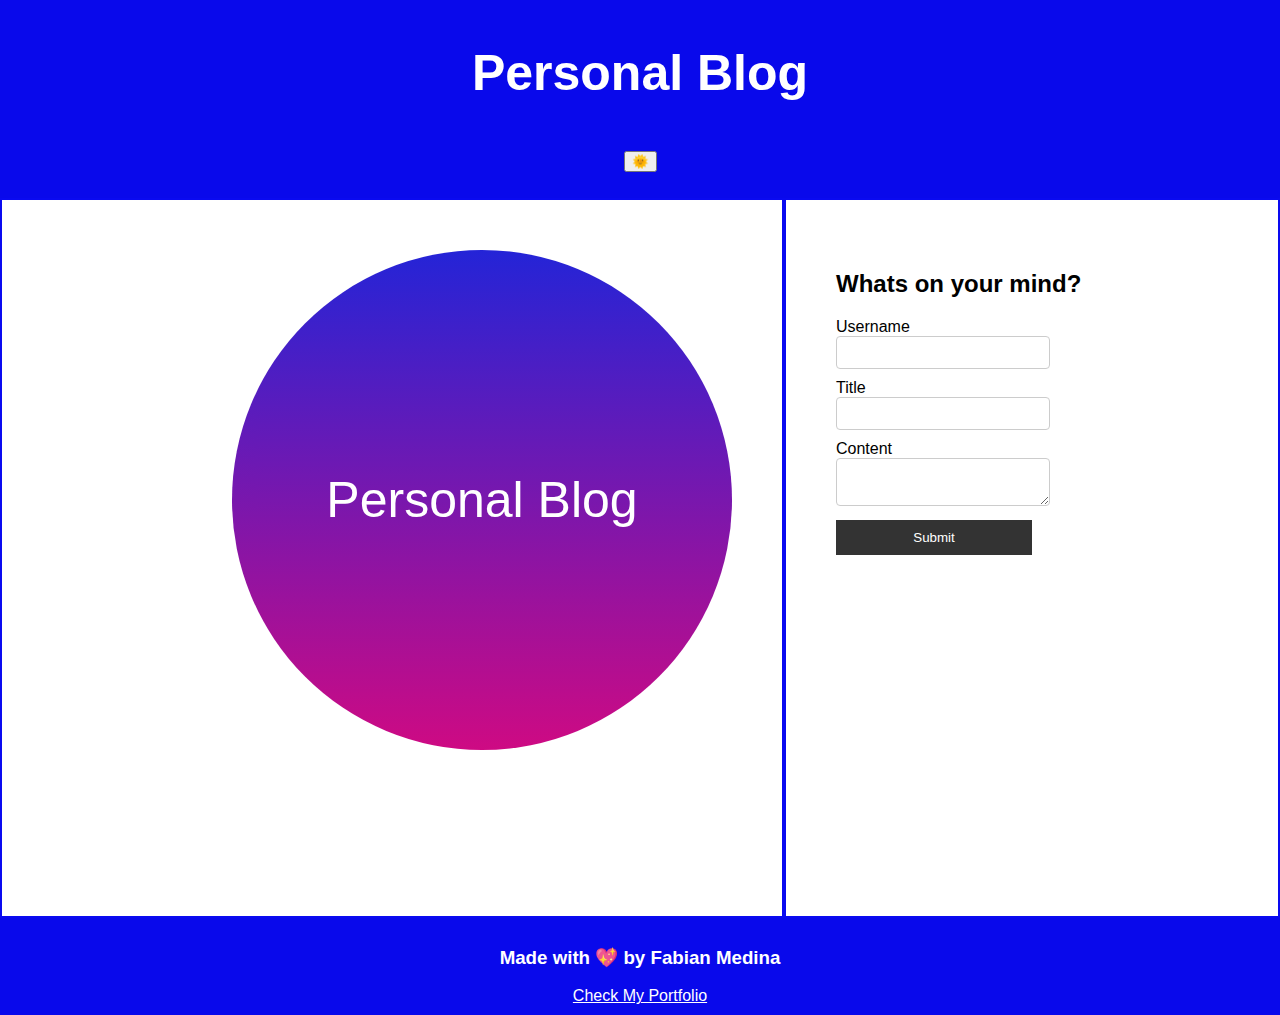
<file: index.html>
<!DOCTYPE html>
<html lang="en">
<head>
  <meta charset="UTF-8">
  <meta name="viewport" content="width=device-width, initial-scale=1.0">
  <title>Personal Blog</title>
  <link rel="stylesheet" href="./assets/css/form.css">
  <link rel="stylesheet" href="./assets/css/styles.css" />
</head>
<body id="light">
  <header>
    <h1>Personal Blog</h1>
    <nav>
        <ul>
            <button id="theme">&#127774</button>
        </ul>
    </nav>
  </header>
  <div id="container">
    <div class="box">
      <span class="circle">Personal Blog</span>
      
    </div>
    <div class="box">
      <h2>Whats on your mind?</h2>
        <form>
            <div class="l1">
                <label for="un">Username</label>
            </div>
            <div>
                <input type="text" id="un" />
            </div>
            <div class="l2">
                <label for="t1">Title</label>
            </div>
            <div>
                <input type="text" id="t1" />
            </div>
            <div class="l3">
                <label for="c1">Content</label>
            </div>
            <div class="l4">
                <textarea id="c1"></textarea>
            </div>
            <input type="submit" id="submission" value="Submit" />
        </form>
    </div>
  </div>
  <footer>
    <h3>Made with &#128150; by Fabian Medina</h3>
        <div>
            <a href="https://fabianmedina3012.github.io/Professional-Portofolio/" alt="Portfolio">Check My Portfolio</a>
        </div>
  </footer>

    <script src="./assets/js/form.js"></script>
    <script src="./assets/js/logic.js"></script>
</body>
</html>
</file>
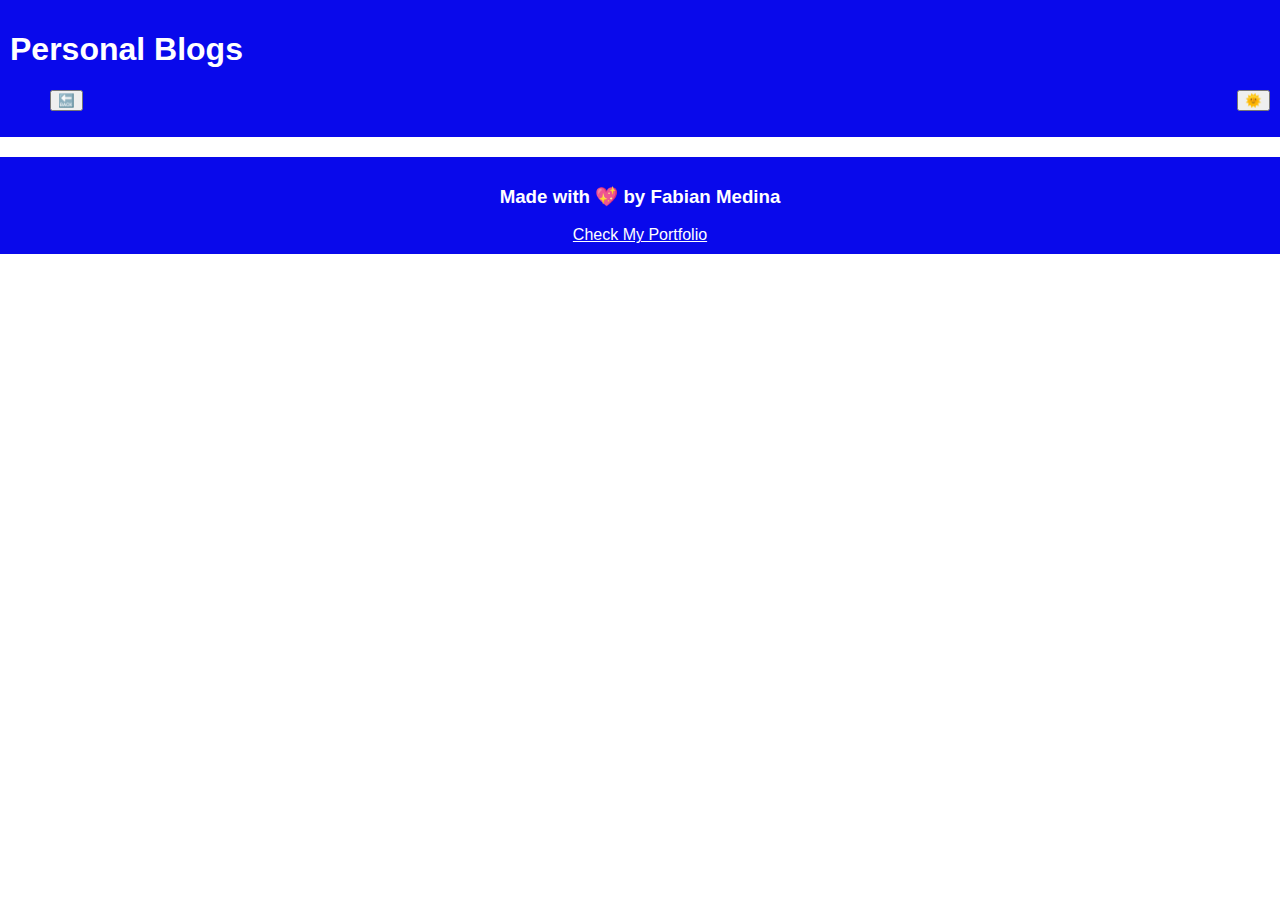
<file: blog.html>
<!DOCTYPE html>
<html lang="en">
<head>
  <meta charset="UTF-8">
  <meta name="viewport" content="width=device-width, initial-scale=1.0">
  <title>Blog Posts</title>
  <link rel="stylesheet" href="./assets/css/blog.css">
  <link rel="stylesheet" href="./assets/css/styles.css" />
</head>
<body id="light">
  <header>
    <h1>Personal Blogs</h1>
    <ul>
      <button id="back">&#128281</button>
      <button id="theme">&#127774</button>
    </ul>
  </header>

  <div class="blog-container">
    <div class="blog-post">
      <div class="blog-title">Title: Another Blog Post Title</div>
      <div class="blog-content">Content: Another blog post content goes here. Sed ut perspiciatis unde omnis iste natus error sit voluptatem accusantium doloremque laudantium.</div>
      <div class="blog-author">Author: Justin Morris</div>
    </div>
  </div>

  <footer>
    <h3>Made with &#128150; by Fabian Medina</h3>
        <div>
            <a href="https://fabianmedina3012.github.io/Professional-Portofolio/" alt="Portfolio">Check My Portfolio</a>
        </div>
  </footer>

    <script src="./assets/js/blog.js"></script>
    <script src="./assets/js/logic.js"></script>
</body>
</html>
</file>
<file: assets/css/form.css>
body {
    margin: 0;
    font-family: Arial, sans-serif;
  }

  h1 {
    font-size: 50px;
  }

  .circle {
    height: 500px;
    width: 500px;
    border-radius: 50%;
    margin-left: 180px;
    display: flex;
    align-content: center;
    justify-content: center;
    background-color: #cccccc;
    background-image: linear-gradient(#2424d7, #ce0a83);
    text-align: center;
    font-size: 50px;
    color: #fff;
    line-height: 500px;
} 
  
  header, footer {
    background-color: #0909eb;
    color: white;
    display: block;
    text-align: center;
    padding: 10px;
    
  }

  header nav {
    display: flex;
    flex-direction: column;
    margin-right: 40px;
    
  }

  #container {
    display: flex;
    height: 80vh;
  }
  
  .box {
    flex: 1;
    border: 2px solid #0a0af0;
    padding: 50px;
  }

  label {
    margin-bottom: 5px;
}

input[type="text"],
textarea {
    width: 50%;
    padding: 8px;
    margin-bottom: 10px;
    border: 1px solid #ccc;
    border-radius: 4px;
}

input[type="submit"] {
    background-color: #333;
    width: 50%;
    color: white;
    border: none;
    padding: 10px 20px;
    cursor: pointer;
}

input[type="submit"]:hover {
    background-color: #555;
}
</file>
<file: assets/css/styles.css>
:root {
    --light: #ffffff;
    --lighttext: #000000;
    --dark: #000000;
    --darktext: #ffffff;
  }
  
  body {
    font-family: 'Gill Sans', 'Gill Sans MT', Calibri, 'Trebuchet MS', sans-serif;
    background-color: var(--light);
    color: var(--lighttext);
  }
  
  body#dark {
    background-color: var(--dark);
    color: var(--darktext);
  }
  
  a {
    color: #ffffff;
  }
</file>
<file: assets/css/blog.css>
body {
    font-family: Arial, sans-serif;
    margin: 0;
    padding: 0;
  }
  
  header {
    background-color:#0909eb;
    color: white;
    padding: 10px;
  }
  
  footer {
    background-color: #0909eb;
    color: white;
    padding: 10px;
    text-align: center;
  }
  
  ul {
    display: flex;
    justify-content: space-between;
    align-items: center;
  }
  
  .blog-container {
    display: flex;
    flex-direction: column;
    align-items: center;
    margin-top: 20px;
  }
  
  .blog-post {
    width: 50%;
    border: 2px solid #ccc;
    border-radius: 5px;
    padding: 10px;
    margin-bottom: 20px;
  }
  
  .blog-title {
    font-weight: bold;
    margin-bottom: 5px;
  }
  
  .blog-content {
    margin-bottom: 5px;
  }
  
  .blog-author {
    font-style: italic;
  }
</file>
